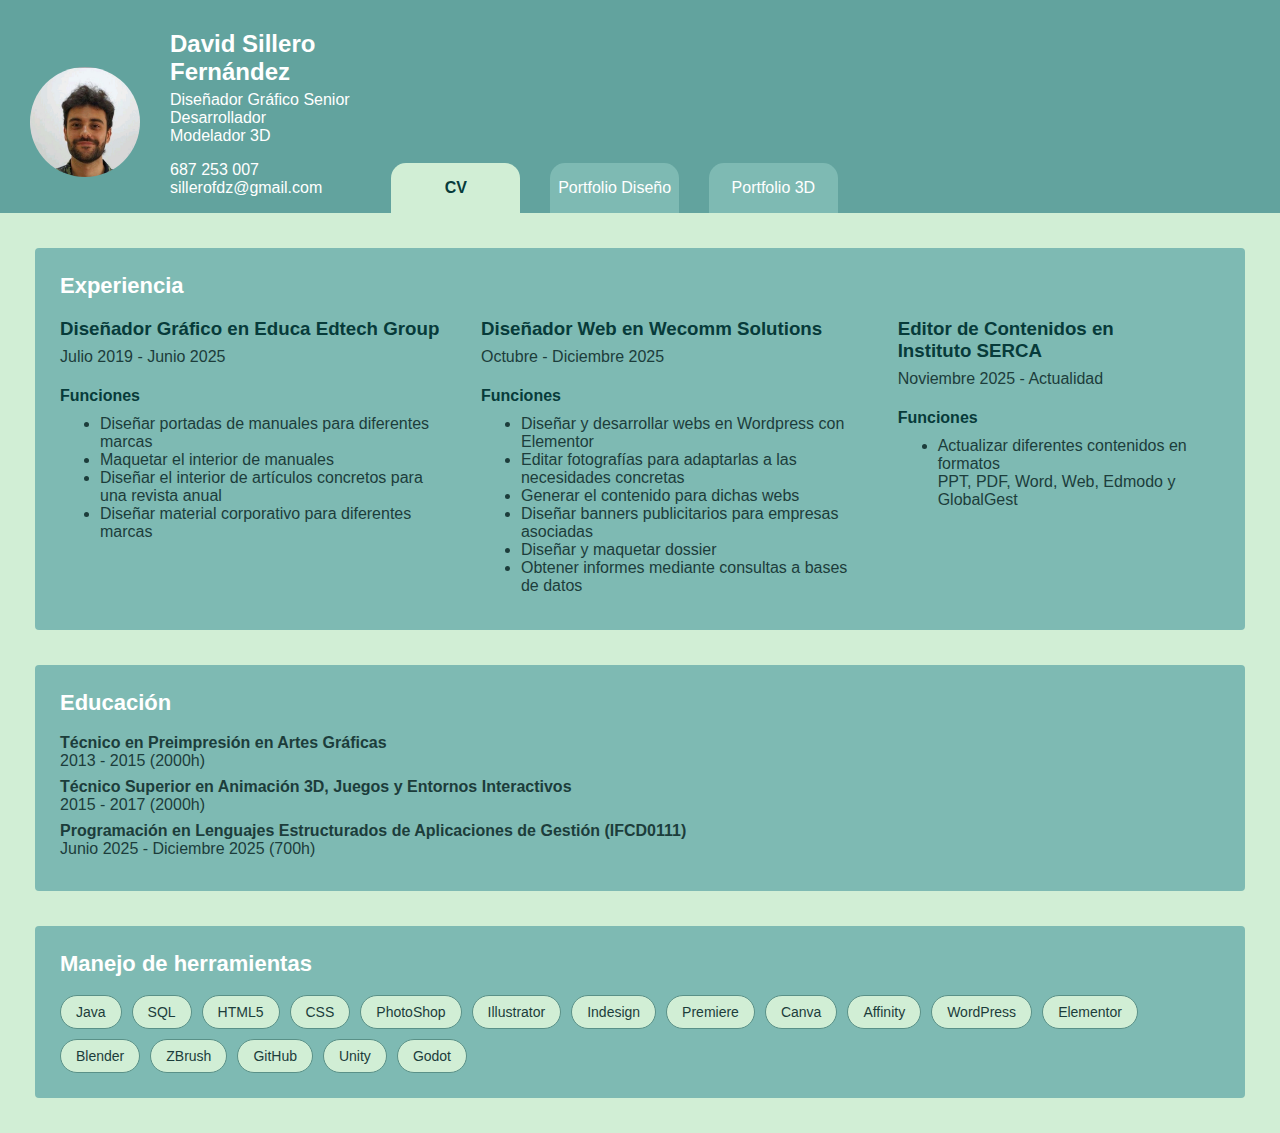
<file: index.html>
<!DOCTYPE html>
<html lang="es">
<head>
    <meta charset="UTF-8">
    <meta name="viewport" content="width=device-width, initial-scale=1.0">
 
    <title>CV - David Sillero Fernández</title>
    <link rel="stylesheet" href="curriculum.css">
</head>
<body>

    <header class="header">
        <img src="Imagenes/perfil.avif" alt="Foto de perfil" class="profile-img">

        <div class="header-info">
            <h1>David Sillero Fernández</h1>
            <p>Diseñador Gráfico Senior<br>Desarrollador<br>Modelador 3D</p>
            <p><a style="color: white;text-decoration: none;" href="tel:+34687253007">687 253 007</a> <a style="color: white;text-decoration: none;" href="mailto:sillerofdz@gmail.com">sillerofdz@gmail.com</a></p>
        </div>

        <div id="container-pestanas">
            <div class="pestana" id="pestana-activa">
                <p><strong>CV</strong></p>
            </div>

            <div onclick="window.location='portfolio-diseno.html';" class="pestana">
                <p>Portfolio Diseño</p>
            </div>

            <div  onclick="window.location='portfolio-3D.html';" class="pestana">
                <p>Portfolio 3D</p>
            </div>

        </div>
    </header>

    <section class="section">


        <h2 style="margin: 0;">Experiencia</h2>
        <div id="experiencia">
            <div class="bloques-experiencia">
            <h3>Diseñador Gráfico en <strong>Educa Edtech Group</strong></h3>
            <p>Julio 2019 - Junio 2025</p>

            <h4>Funciones</h4>
            <ul>
                <li>Diseñar portadas de manuales para diferentes marcas</li>
                <li>Maquetar el interior de manuales</li>
                <li>Diseñar el interior de artículos concretos para una revista anual</li>
                <li>Diseñar material corporativo para diferentes marcas</li>
            </ul>
            </div>
            <div class="bloques-experiencia">
            <h3>Diseñador Web en <strong>Wecomm Solutions</strong></h3>
            <p>Octubre - Diciembre 2025</p>
            <h4>Funciones</h4>
            <ul>
                <li>Diseñar y desarrollar webs en Wordpress con Elementor</li>
                <li>Editar fotografías para adaptarlas a las necesidades concretas</li>
                <li>Generar el contenido para dichas webs</li>
                <li>Diseñar banners publicitarios para empresas asociadas</li>
                <li>Diseñar y maquetar dossier</li>
                <li>Obtener informes mediante consultas a bases de datos</li>
            </ul>
            </div>
            <div class="bloques-experiencia">
            <h3>Editor de Contenidos en <strong>Instituto SERCA</strong></h3>
            <p>Noviembre 2025 - Actualidad</p>

            <h4>Funciones</h4>
            <ul>
                <li>Actualizar diferentes contenidos en formatos <br>PPT, PDF, Word, Web, Edmodo y GlobalGest</li>
            </ul>
            </div>
        </div>

    </section>

    <section class="section">
        <h2>Educación</h2>

        <p><strong>Técnico en Preimpresión en Artes Gráficas</strong><br>
        2013 - 2015 (2000h)</p>

        <p><strong>Técnico Superior en Animación 3D, Juegos y Entornos Interactivos</strong><br>
        2015 - 2017 (2000h)</p>

        <p><strong>Programación en Lenguajes Estructurados de Aplicaciones de Gestión (IFCD0111)</strong><br>
        Junio 2025 - Diciembre 2025 (700h)</p>
    </section>

    <section class="section">
        <h2>Manejo de herramientas</h2>

        <div class="tools">
            <span>Java</span>
            <span>SQL</span>
            <span>HTML5</span>
            <span>CSS</span>
            <span>PhotoShop</span>
            <span>Illustrator</span>
            <span>Indesign</span>
            <span>Premiere</span>
            <span>Canva</span>
            <span>Affinity</span>
            <span>WordPress</span>
            <span>Elementor</span>
            <span>Blender</span>
            <span>ZBrush</span>
            <span>GitHub</span>
            <span>Unity</span>
            <span>Godot</span>
        </div>
    </section>

</body>
</html>
</file>
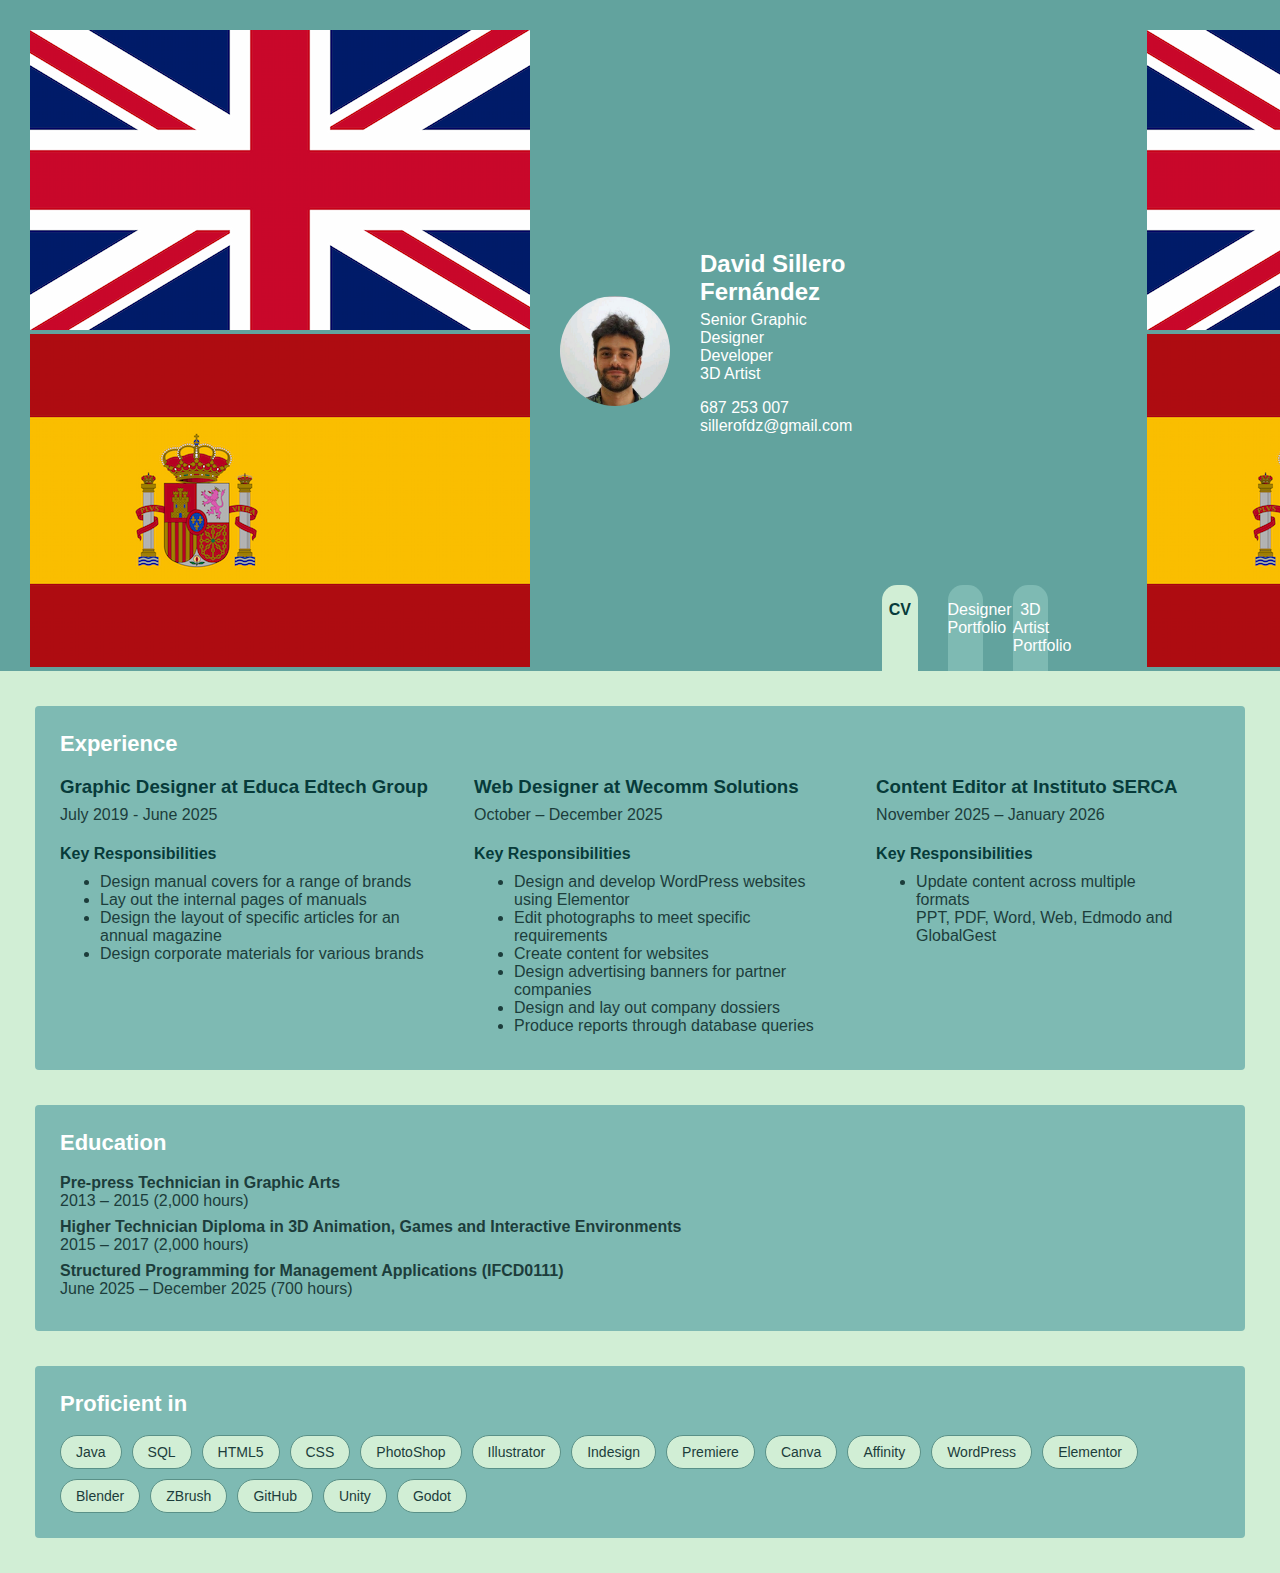
<file: index-eng.html>
<!DOCTYPE html>
<html lang="es">
<head>
    <meta charset="UTF-8">
    <meta name="viewport" content="width=device-width, initial-scale=1.0">
 
    <title>CV - David Sillero Fernández</title>
    <link rel="stylesheet" href="curriculum.css">
</head>
<body>

    <header class="header">
        <div class="idiomas-movil">
            <div onclick="window.location='index-eng.html';"><img src="Imagenes/english.avif" alt="English version" class="idiomas-img"></div>
            <div onclick="window.location='index.html';"><img src="Imagenes/spain.avif" alt="Versión en español" class="idiomas-img"></div>
        </div>

        <img src="Imagenes/perfil.avif" alt="Foto de perfil" class="profile-img">

        <div class="header-info">
            <h1>David Sillero Fernández</h1>
            <p>Senior Graphic Designer<br>Developer<br>3D Artist</p>
            <p><a style="color: white;text-decoration: none;" href="tel:+34687253007">687 253 007</a> <a style="color: white;text-decoration: none;" href="mailto:sillerofdz@gmail.com">sillerofdz@gmail.com</a></p>
        </div>

        <div id="container-pestanas">
            <div class="pestana" id="pestana-activa">
                <p><strong>CV</strong></p>
            </div>

            <div onclick="window.location='portfolio-diseno-eng.html';" class="pestana">
                <p>Designer Portfolio</p>
            </div>

            <div  onclick="window.location='portfolio-3D-eng.html';" class="pestana">
                <p>3D Artist Portfolio</p>
            </div>

        </div>
        <div class="idiomas">
        <div onclick="window.location='index-eng.html';"><img src="Imagenes/english.avif" alt="English version" class="idiomas-img"></div>
        <div onclick="window.location='index.html';"><img src="Imagenes/spain.avif" alt="Versión en español" class="idiomas-img"></div>
        </div>
    </header>

    <section class="section">


        <h2 style="margin: 0;">Experience</h2>
        <div id="experiencia">
            <div class="bloques-experiencia">
            <h3>Graphic Designer at <strong>Educa Edtech Group</strong></h3>
            <p>July 2019 - June 2025</p>

                <h4>Key Responsibilities</h4>
        <ul>
            <li>Design manual covers for a range of brands</li>
            <li>Lay out the internal pages of manuals</li>
            <li>Design the layout of specific articles for an annual magazine</li>
            <li>Design corporate materials for various brands</li>
        </ul>
        </div>
        <div class="bloques-experiencia">
        <h3>Web Designer at <strong>Wecomm Solutions</strong></h3>
        <p>October – December 2025</p>
        <h4>Key Responsibilities</h4>
        <ul>
            <li>Design and develop WordPress websites using Elementor</li>
            <li>Edit photographs to meet specific requirements</li>
            <li>Create content for websites</li>
            <li>Design advertising banners for partner companies</li>
            <li>Design and lay out company dossiers</li>
            <li>Produce reports through database queries</li>
        </ul>
        </div>
        <div class="bloques-experiencia">
        <h3>Content Editor at <strong>Instituto SERCA</strong></h3>
        <p>November 2025 – January 2026</p>

        <h4>Key Responsibilities</h4>
        <ul>
            <li>Update content across multiple formats <br>PPT, PDF, Word, Web, Edmodo and GlobalGest</li>
        </ul>
        </div>
        </div>

        </section>

        <section class="section">
        <h2>Education</h2>

        <p><strong>Pre-press Technician in Graphic Arts</strong><br>
        2013 – 2015 (2,000 hours)</p>

        <p><strong>Higher Technician Diploma in 3D Animation, Games and Interactive Environments</strong><br>
        2015 – 2017 (2,000 hours)</p>

        <p><strong>Structured Programming for Management Applications (IFCD0111)</strong><br>
        June 2025 – December 2025 (700 hours)</p>
    </section>

    <section class="section">
        <h2>Proficient in</h2>

        <div class="tools">
            <span>Java</span>
            <span>SQL</span>
            <span>HTML5</span>
            <span>CSS</span>
            <span>PhotoShop</span>
            <span>Illustrator</span>
            <span>Indesign</span>
            <span>Premiere</span>
            <span>Canva</span>
            <span>Affinity</span>
            <span>WordPress</span>
            <span>Elementor</span>
            <span>Blender</span>
            <span>ZBrush</span>
            <span>GitHub</span>
            <span>Unity</span>
            <span>Godot</span>
        </div>
    </section>

</body>
</html>
</file>
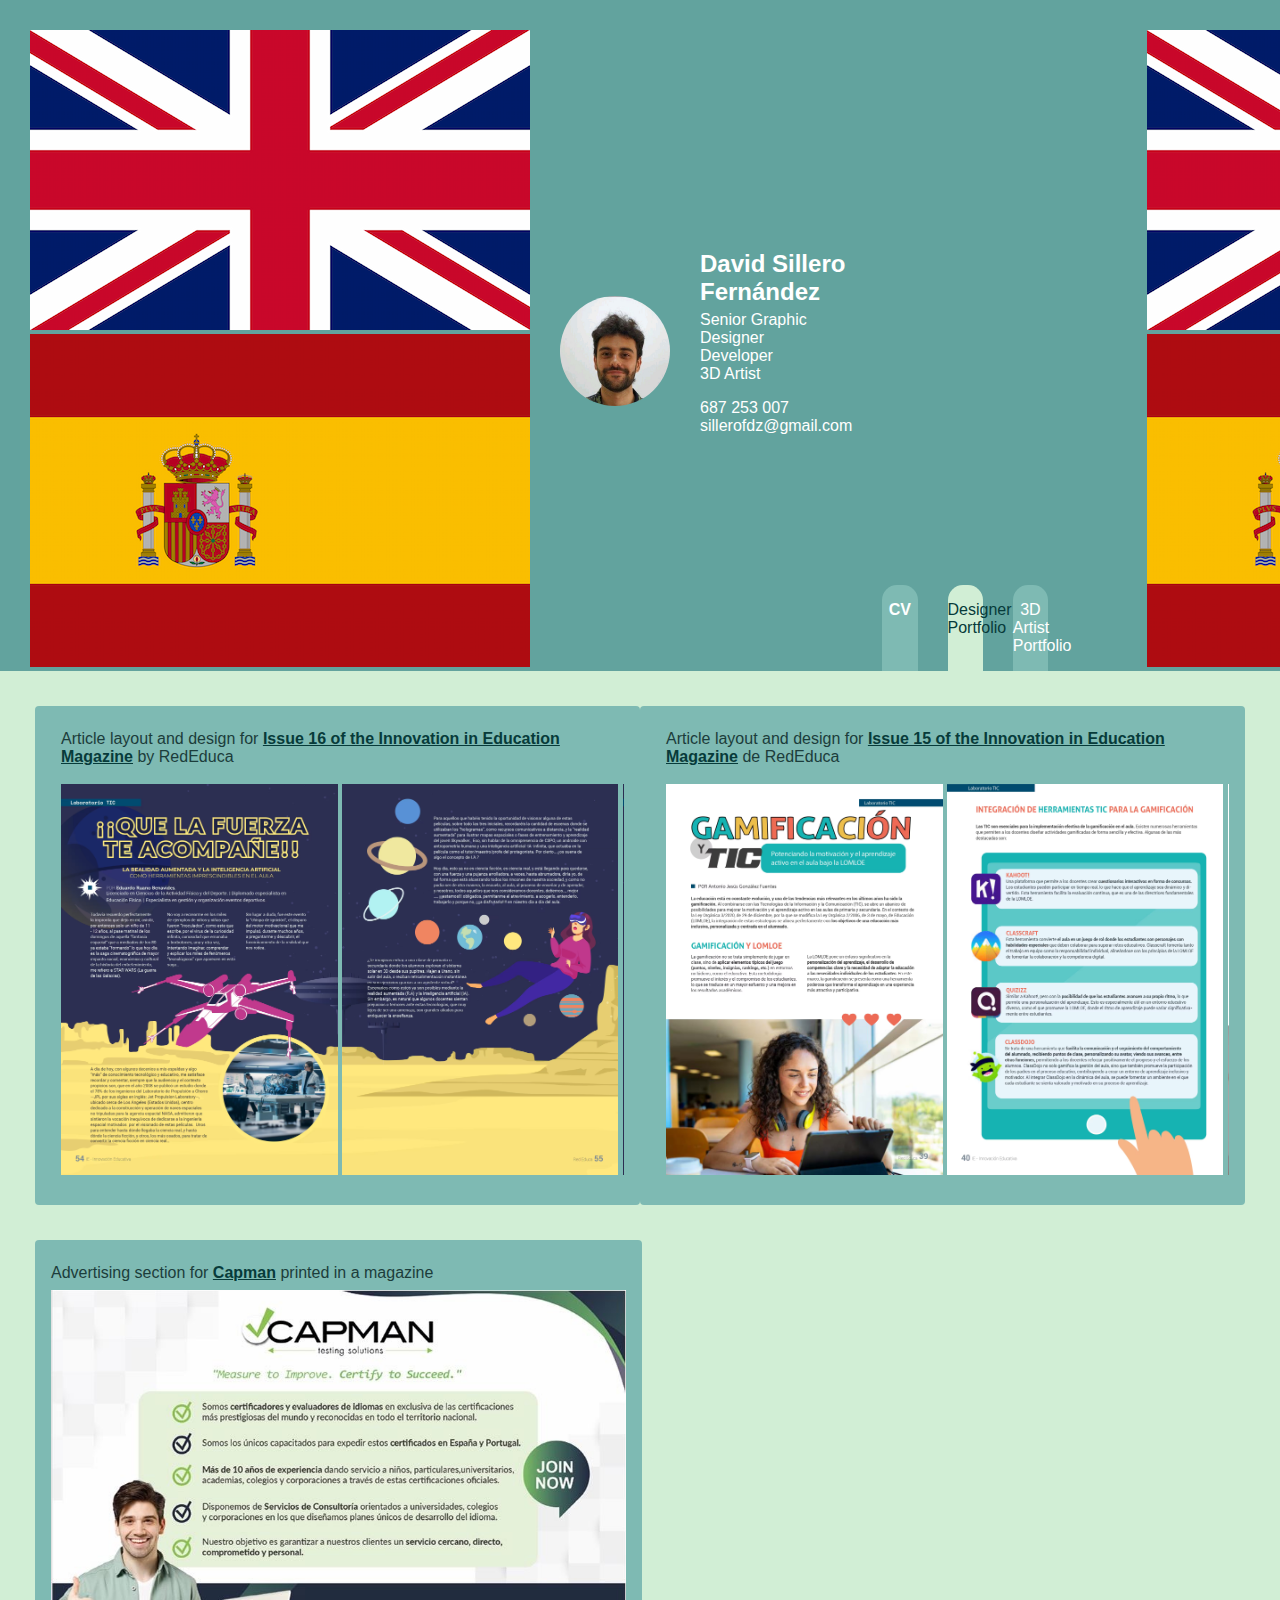
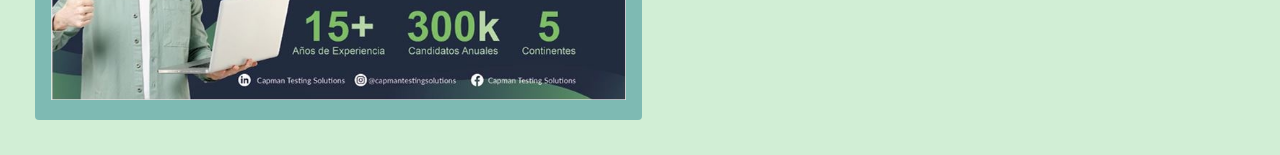
<file: portfolio-diseno-eng.html>
<!DOCTYPE html>
<html lang="es">
<head>
    <meta charset="UTF-8">
    <meta name="viewport" content="width=device-width, initial-scale=1.0">
 
    <title>CV - David Sillero Fernández</title>
    <link rel="stylesheet" href="curriculum.css">
</head>
<body>

    <header class="header">
        <div class="idiomas-movil">
            <div onclick="window.location='portfolio-diseno-eng.html';"><img src="Imagenes/english.avif" alt="English version" class="idiomas-img"></div>
            <div onclick="window.location='portfolio-diseno.html';"><img src="Imagenes/spain.avif" alt="Versión en español" class="idiomas-img"></div>
        </div>

        <img src="Imagenes/perfil.avif" alt="Foto de perfil" class="profile-img">

        <div class="header-info">
            <h1>David Sillero Fernández</h1>
            <p>Senior Graphic Designer<br>Developer<br>3D Artist</p>
            <p><a style="color: white;text-decoration: none;" href="tel:+34687253007">687 253 007</a> <a style="color: white;text-decoration: none;" href="mailto:sillerofdz@gmail.com">sillerofdz@gmail.com</a></p>
        </div>

        <div id="container-pestanas">
            <div  onclick="window.location='index-eng.html';" class="pestana">
                <p><strong>CV</strong></p>
            </div>

            <div class="pestana" id="pestana-activa">
                <p>Designer Portfolio</p>
            </div>

            <div  onclick="window.location='portfolio-3D-eng.html';" class="pestana">
                <p>3D Artist Portfolio</p>
            </div>

        </div>
        <div class="idiomas">
            <div onclick="window.location='portfolio-diseno-eng.html';"><img src="Imagenes/english.avif" alt="English version" class="idiomas-img"></div>
            <div onclick="window.location='portfolio-diseno.html';"><img src="Imagenes/spain.avif" alt="Versión en español" class="idiomas-img"></div>
        </div>
    </header>

    <section class="section sectionportfolio">
        <div class="bloques-portfolio">
        <p style="padding-left: 10px;">Article layout and design for <a href="https://cdn.rededuca.net/web/files/revistas/revista_ie_numero_16.pdf" target="_blank" style="color:#073b3a"><strong>Issue 16 of the Innovation in Education Magazine</strong></a> by RedEduca</p>

            <div class="scroll-container">
            <a href="Imagenes/RevistaFuerza54.avif" target="_blank"><img src="Imagenes/RevistaFuerza54.avif" alt="Página 54 del número 16 de la revista Innovación Educativa"></a>
            <a href="Imagenes/RevistaFuerza55.avif" target="_blank"><img src="Imagenes/RevistaFuerza55.avif" alt="Página 55 del número 16 de la revista Innovación Educativa"></a>
            <a href="Imagenes/RevistaFuerza56.avif" target="_blank"><img src="Imagenes/RevistaFuerza56.avif" alt="Página 56 del número 16 de la revista Innovación Educativa"></a>
            <a href="Imagenes/RevistaFuerza57.avif" target="_blank"><img src="Imagenes/RevistaFuerza57.avif" alt="Página 57 del número 16 de la revista Innovación Educativa"></a>
            <a href="Imagenes/RevistaFuerza58.avif" target="_blank"><img src="Imagenes/RevistaFuerza58.avif" alt="Página 58 del número 16 de la revista Innovación Educativa"></a>
            <a href="Imagenes/RevistaFuerza59.avif" target="_blank"><img src="Imagenes/RevistaFuerza59.avif" alt="Página 59 del número 16 de la revista Innovación Educativa"></a>
            </div>
        </div>
        <div class="bloques-portfolio">
        <p style="padding-left: 10px;">Article layout and design for <a href="https://cdn.rededuca.net/web/files/revistas/revista_ie_numero_15.pdf" target="_blank" style="color:#073b3a"><strong>Issue 15 of the Innovation in Education Magazine</strong></a> de RedEduca</p>

            <div class="scroll-container">
            <a href="Imagenes/RevistaGamificacion39.avif" target="_blank"><img src="Imagenes/RevistaGamificacion39.avif" alt="Página 39 del número 15 de la revista Innovación Educativa"></a>
            <a href="Imagenes/RevistaGamificacion40.avif" target="_blank"><img src="Imagenes/RevistaGamificacion40.avif" alt="Página 40 del número 15 de la revista Innovación Educativa"></a>
            <a href="Imagenes/RevistaGamificacion41.avif" target="_blank"><img src="Imagenes/RevistaGamificacion41.avif" alt="Página 41 del número 15 de la revista Innovación Educativa"></a>
            <a href="Imagenes/RevistaGamificacion42.avif" target="_blank"><img src="Imagenes/RevistaGamificacion42.avif" alt="Página 42 del número 15 de la revista Innovación Educativa"></a>        
            </div>
        </div>


    </section>

    </section>

    <section class="section sectionportfolio">
        <div class="bloques-portfolio">
        <p>Advertising section for <a style="color: #073b3a;" href="https://capman.es/"><strong>Capman</strong></a> printed in a magazine</p>

            <div>
            <a style="max-width: 100%;" href="Imagenes/Cap.avif" target="_blank"><img style="max-width: 100%;"  src="Imagenes/Cap.avif"  alt="Advertising section for Capman printed in a magazine"></a>
 
            </div>
        </div>


    </section>

</body>

</html>
</file>
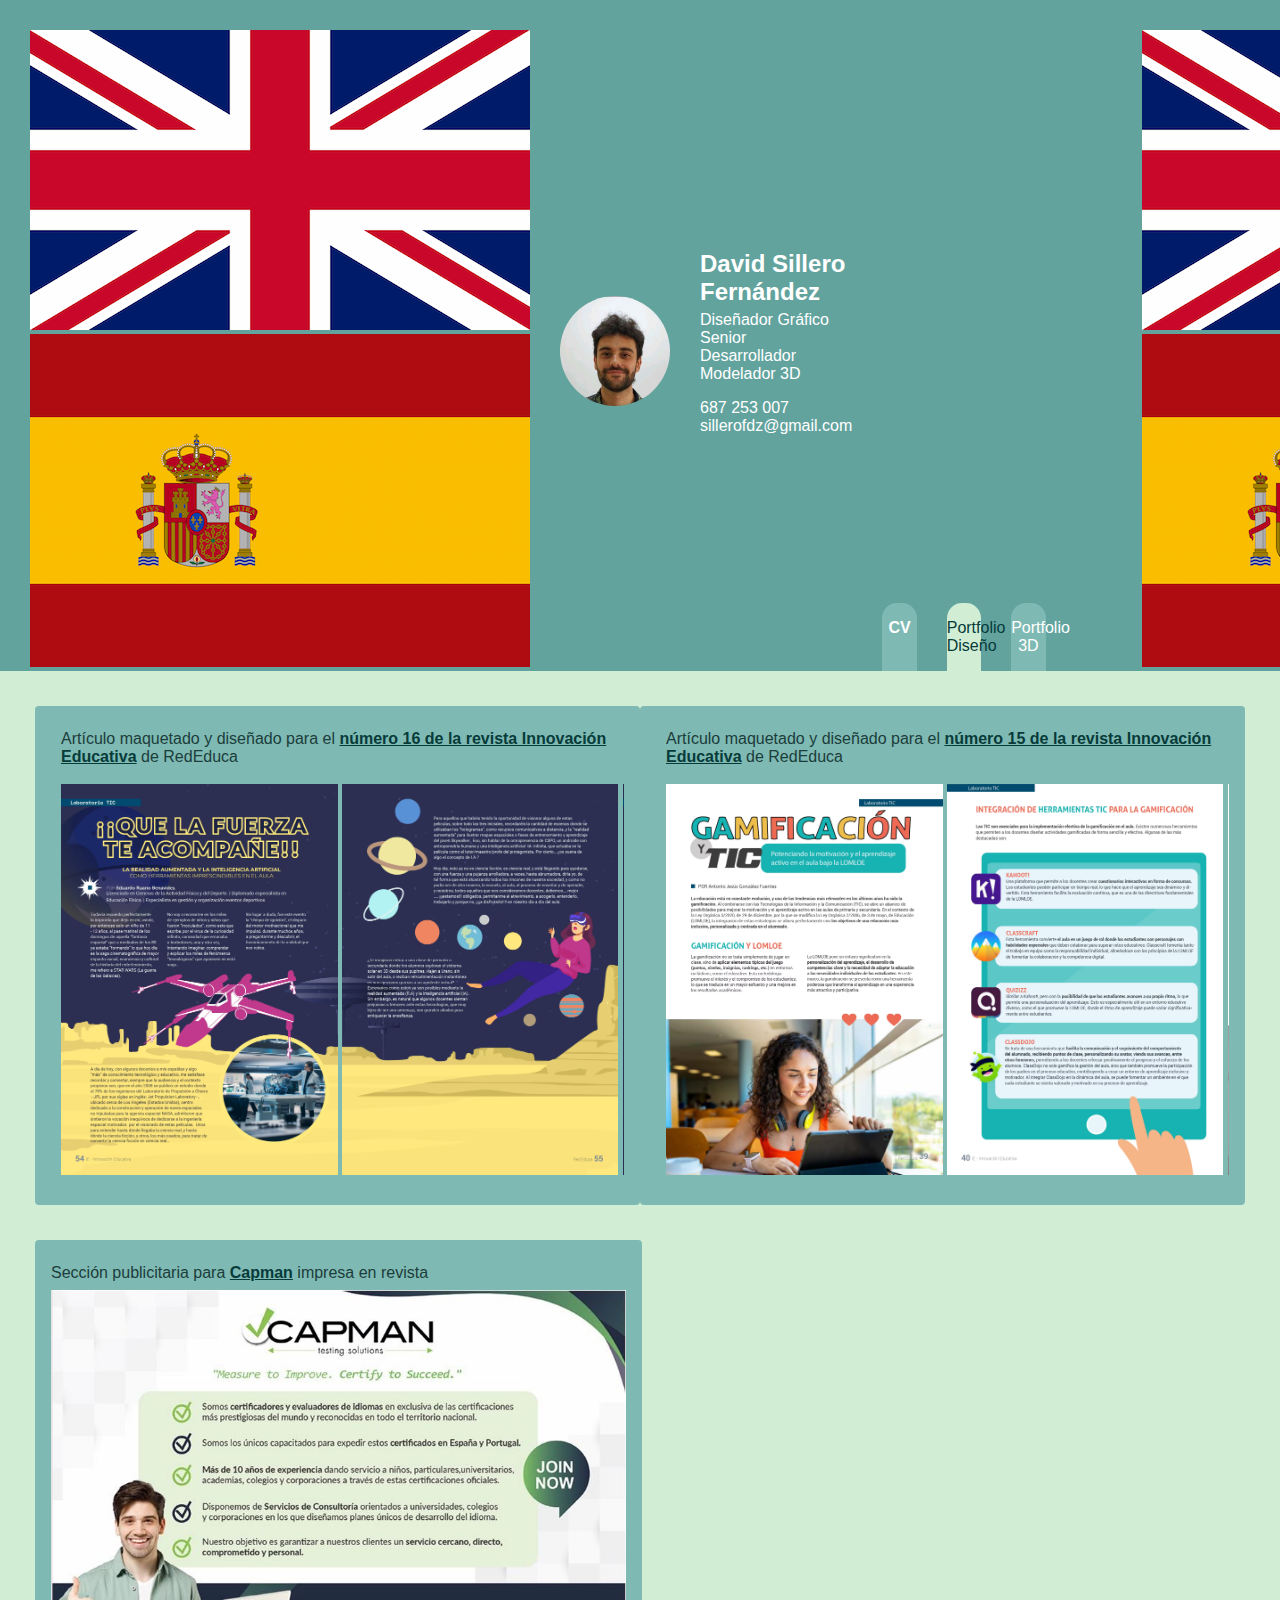
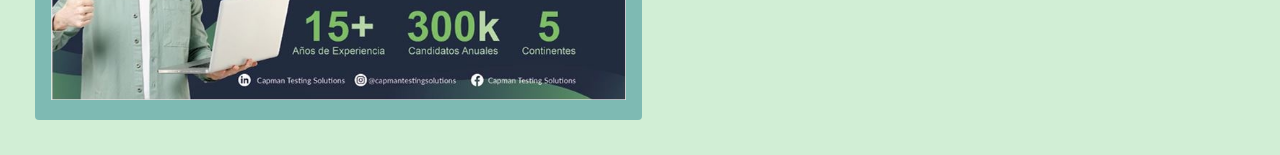
<file: portfolio-diseno.html>
<!DOCTYPE html>
<html lang="es">
<head>
    <meta charset="UTF-8">
    <meta name="viewport" content="width=device-width, initial-scale=1.0">
 
    <title>CV - David Sillero Fernández</title>
    <link rel="stylesheet" href="curriculum.css">
</head>
<body>

    <header class="header">
        <div class="idiomas-movil">
            <div onclick="window.location='portfolio-diseno-eng.html';"><img src="Imagenes/english.avif" alt="English version" class="idiomas-img"></div>
            <div onclick="window.location='portfolio-diseno.html';"><img src="Imagenes/spain.avif" alt="Versión en español" class="idiomas-img"></div>
        </div>

        <img src="Imagenes/perfil.avif" alt="Foto de perfil" class="profile-img">

        <div class="header-info">
            <h1>David Sillero Fernández</h1>
            <p>Diseñador Gráfico Senior<br>Desarrollador<br>Modelador 3D</p>
            <p><a style="color: white;text-decoration: none;" href="tel:+34687253007">687 253 007</a> <a style="color: white;text-decoration: none;" href="mailto:sillerofdz@gmail.com">sillerofdz@gmail.com</a></p>
        </div>

        <div id="container-pestanas">
            <div  onclick="window.location='index.html';" class="pestana">
                <p><strong>CV</strong></p>
            </div>

            <div class="pestana" id="pestana-activa">
                <p>Portfolio Diseño</p>
            </div>

            <div  onclick="window.location='portfolio-3D.html';" class="pestana">
                <p>Portfolio 3D</p>
            </div>

        </div>
        <div class="idiomas">
            <div onclick="window.location='portfolio-diseno-eng.html';"><img src="Imagenes/english.avif" alt="English version" class="idiomas-img"></div>
            <div onclick="window.location='portfolio-diseno.html';"><img src="Imagenes/spain.avif" alt="Versión en español" class="idiomas-img"></div>
        </div>
    </header>

    <section class="section sectionportfolio">
        <div class="bloques-portfolio">
        <p style="padding-left: 10px;">Artículo maquetado y diseñado para el <a href="https://cdn.rededuca.net/web/files/revistas/revista_ie_numero_16.pdf" target="_blank" style="color:#073b3a"><strong>número 16 de la revista Innovación Educativa</strong></a> de RedEduca</p>

            <div class="scroll-container">
            <a href="Imagenes/RevistaFuerza54.avif" target="_blank"><img src="Imagenes/RevistaFuerza54.avif" alt="Página 54 del número 16 de la revista Innovación Educativa"></a>
            <a href="Imagenes/RevistaFuerza55.avif" target="_blank"><img src="Imagenes/RevistaFuerza55.avif" alt="Página 55 del número 16 de la revista Innovación Educativa"></a>
            <a href="Imagenes/RevistaFuerza56.avif" target="_blank"><img src="Imagenes/RevistaFuerza56.avif" alt="Página 56 del número 16 de la revista Innovación Educativa"></a>
            <a href="Imagenes/RevistaFuerza57.avif" target="_blank"><img src="Imagenes/RevistaFuerza57.avif" alt="Página 57 del número 16 de la revista Innovación Educativa"></a>
            <a href="Imagenes/RevistaFuerza58.avif" target="_blank"><img src="Imagenes/RevistaFuerza58.avif" alt="Página 58 del número 16 de la revista Innovación Educativa"></a>
            <a href="Imagenes/RevistaFuerza59.avif" target="_blank"><img src="Imagenes/RevistaFuerza59.avif" alt="Página 59 del número 16 de la revista Innovación Educativa"></a>
            </div>
        </div>
        <div class="bloques-portfolio">
        <p style="padding-left: 10px;">Artículo maquetado y diseñado para el <a href="https://cdn.rededuca.net/web/files/revistas/revista_ie_numero_15.pdf" target="_blank" style="color:#073b3a"><strong>número 15 de la revista Innovación Educativa</strong></a> de RedEduca</p>

            <div class="scroll-container">
            <a href="Imagenes/RevistaGamificacion39.avif" target="_blank"><img src="Imagenes/RevistaGamificacion39.avif" alt="Página 39 del número 15 de la revista Innovación Educativa"></a>
            <a href="Imagenes/RevistaGamificacion40.avif" target="_blank"><img src="Imagenes/RevistaGamificacion40.avif" alt="Página 40 del número 15 de la revista Innovación Educativa"></a>
            <a href="Imagenes/RevistaGamificacion41.avif" target="_blank"><img src="Imagenes/RevistaGamificacion41.avif" alt="Página 41 del número 15 de la revista Innovación Educativa"></a>
            <a href="Imagenes/RevistaGamificacion42.avif" target="_blank"><img src="Imagenes/RevistaGamificacion42.avif" alt="Página 42 del número 15 de la revista Innovación Educativa"></a>        
            </div>
        </div>



    </section>

    <section class="section sectionportfolio">
        <div class="bloques-portfolio">
        <p>Sección publicitaria para <a style="color: #073b3a;" href="https://capman.es/"><strong>Capman</strong></a> impresa en revista</p>

            <div>
            <a style="max-width: 100%;" href="Imagenes/Cap.avif" target="_blank"><img style="max-width: 100%;"  src="Imagenes/Cap.avif"  alt="Sección publicitaria para Capman impresa en revista"></a>
 
            </div>
        </div>


    </section>

   

</body>

</html>
</file>
<file: curriculum.css>
html {

    width: 100%;
    padding: 0;
}

body {
    margin: 0;
    padding: 0;
    font-family: Arial, sans-serif;
    background: #d1eed5;
    color: #1c3d3b;
    width: 100%;
}

.header {
    background: #62a39e;
    padding: 30px;
    padding-bottom: 0;
    display: flex;
    align-items: center;
    gap: 30px;
}

.profile-img {
    width: 110px;
    height: 110px;
    border-radius: 50%;
    object-fit: cover;
}

.header-info h1 {
    margin: 0;
    font-size: 24px;
    color: white;
}

.header-info p {
    margin-top: 5px;
    color: white;
}

.pestana {
    background-color: #7ebab3;
    color: white;
    width: 15%;
    border-top-right-radius: 15px;
    border-top-left-radius: 15px;
    margin-right: 30px;
    text-align: center;
    cursor: pointer;

}

#pestana-activa {

    background-color: #d1eed5;
    color: #073b3a;

}

#experiencia {

    display: inline-flex;
    justify-content: left;
    

}

#container-pestanas {

    width: 100%;
    display: inline-flex;
    justify-content: left;
    align-self: flex-end;
    
}

.bloques-experiencia {



    margin-right: 30px;
    


}

.section {
    background: #7ebab3;
    margin: 35px;
    padding: 25px;
    border-radius: 4px;
}

.section h2 {
    margin-top: 0;
    font-size: 22px;
    color: white;
}

.section h3,
.section h4 {
    margin-bottom: 5px;
    color: #073b3a;
}

.section p {
    margin: 8px 0;
}

ul {
    margin: 10px 0;
}

.tools {
    display: flex;
    flex-wrap: wrap;
    gap: 10px;
}

.tools span {
    background: #d1eed5;
    padding: 8px 15px;
    border-radius: 20px;
    font-size: 14px;
    border: 1px solid #5a9188;
}

div.scroll-container {

  overflow: auto;
  white-space: nowrap;
  padding: 10px;
}

div.scroll-container-3D {

  overflow: auto;
  white-space: nowrap;
  padding: 0px;
  width: 100%;

}

div.scroll-container img {
  
  width: 50%;
  
}
.section.sectionportfolio {
    scrollbar-color:#62a39e white;
    background-color: #d1eed5;
    display: flex;
    justify-content: space-between;
    padding: 0;
}



div.scroll-container-3D video {
  
  width: 40%;
  padding: 0;
  
}

.tresde {

  width: 40%;
  padding: 0;

}

.bloques-portfolio {
    display: block;
    width: 47.5%;
    background-color: #7ebab3;
    border-radius: 4px;
    padding: 16px;
}

.bloques-portfolio-3D {
    display: block;
    width: 100%;
    background-color: #7ebab3;
    border-radius: 4px;
    padding: 0;
}


@media (max-width: 768px) {
#experiencia {

    display: block;
  

}

.pestana {
    width: 30%;
    margin: 0;
    font-size: 12px;

}

#container-pestanas {

justify-content: space-between
    

}


.header {
    display: flex;
    flex-direction: column;
    justify-content: center; /* horizontal */
    align-items: center;
    
}


.bloques-portfolio {

    width: 90%;
    font-size: 13px;
    margin-bottom: 25px;


}

div.scroll-container img {
  
  width: 100%;
  
}

.section.sectionportfolio {

    display: block;
    padding: 25px;
    margin: 0;
   
    
}

div.scroll-container-3D video {
  
  width: 100%;
  
}

div.scroll-container-3D {

  display: contents;

}

.section.sectionportfolio-3D {

    display: block;
    padding: 25px;
    margin: 0;
   
    
}

.profile-img {
    width: 90px;
    height: 90px;
    border-radius: 50%;
    object-fit: cover;
}

.header {

    align-items:flex-start;
    gap: 10px;
}

.header-info h1 {

    font-size: 20px;


}


}
</file>
